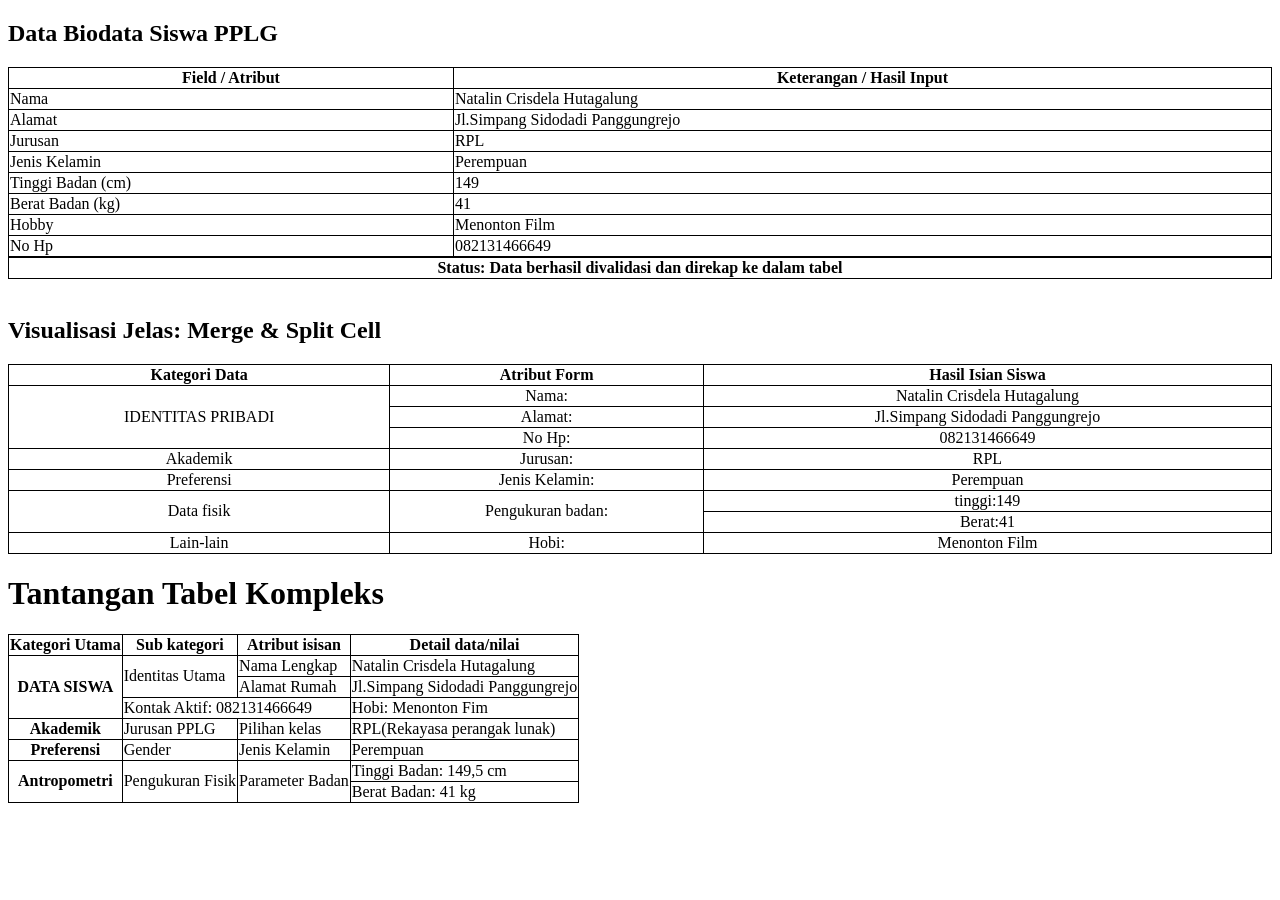
<file: 10rpl3_tabel.html>
<!DOCTYPE html>
<html lang="en">
<head>
    <meta charset="UTF-8">
    <meta name="viewport" content="width=device-width, initial-scale=1.0">
    <title>Document</title>
</head>
<body>
    <h2>Data Biodata Siswa PPLG</h2>
<style>
table, th, td {
  border: 1px solid black;
  border-collapse: collapse;
}
</style>
</head>
<body>

<table style="width:100%">
  <tr>
    <th>Field / Atribut</th>
    <th>Keterangan / Hasil Input</th>
  </tr>
  <tr>
    <td>Nama</td>
    <td>Natalin Crisdela Hutagalung</td>
  </tr>
  <tr>
    <td>Alamat</td>
    <td>Jl.Simpang Sidodadi Panggungrejo</td>
  </tr>
 <tr>
    <td>Jurusan</td>
    <td>RPL</td>
  </tr>
  <tr>
    <td>Jenis Kelamin</td>
    <td>Perempuan</td>
  </tr>
   <tr>
    <td>Tinggi Badan (cm)</td>
    <td>149</td>
  </tr>
  <tr>
    <td>Berat Badan (kg)</td>
    <td>41</td>
  </tr>
   <tr>
    <td>Hobby</td>
    <td>Menonton Film</td>
  </tr>
  <tr>
    <td>No Hp</td>
    <td>082131466649</td>
    </tr>
  </tr><table style="width:100%">
     <th>Status: Data berhasil divalidasi dan direkap ke dalam tabel</th>
    </table>
</table>
<br>
<table style="width:100%">
  <h2>Visualisasi Jelas: Merge & Split Cell</h2>

<table border="1" style="border-collapse: collapse; text-align: center; width: 100%;">
  <!-- BARIS 1: Header (3 Judul Kolom) -->
  <tr>
    <th>Kategori Data</th>
    <th>Atribut Form</th>
    <th>Hasil Isian Siswa</th>
  </tr>

  <!-- BARIS 2: Awal Merge 3 Baris (Kolom 1 mengambil jatah 3 baris ke bawah) -->
  <tr>
    <td rowspan="3">IDENTITAS PRIBADI</td>
    <td>Nama:</td>
    <td>Natalin Crisdela Hutagalung</td>
  </tr>
  
  <!-- BARIS 3: Data Baris ke-2 -->
  <tr>
    <td>Alamat:</td>
    <td>Jl.Simpang Sidodadi Panggungrejo</td>
  </tr>
  
  <!-- BARIS 4: Data Baris ke-3 -->
  <tr>
    <td>No Hp:</td>
    <td>082131466649</td>
  </tr>
  <tr>
    <td rowspan="1">Akademik</td>
    <td>Jurusan:</td>
    <td>RPL</td>
  </tr>
  <tr>
    <td rowspan="1">Preferensi</td>
    <td>Jenis Kelamin:</td>
    <td>Perempuan</td>
  </tr>
 <tr>
    <td rowspan="2" class="center">Data fisik</td>
    <td rowspan="2" class="center">Pengukuran badan:</td>
    <td>tinggi:149</td>
  </tr>
  <tr>
 <td>Berat:41</td>
 </tr>
  <tr>
 <td>Lain-lain</td>
 <td>Hobi:</td>
 <td>Menonton Film</td>
 </tr>
</table>
</table>
</table>
</body>
</html>
<h1>Tantangan Tabel Kompleks</h1>
 <table>
 <!-- HEADER -->
 <tr>
   <th>Kategori Utama </th>
   <th> Sub kategori</th>
   <th> Atribut isisan</th>
   <th>Detail data/nilai</th>
  </tr>

  <!-- DATA SISWA -->
  <tr>
 <!-- MERGE 3 BARIS -->
   <th class="kategori" rowspan="3">
   DATA SISWA
   </th>

  <!-- MERGE 2 BARIS -->
   <td class="sub" rowspan="2">
      Identitas Utama
   </td>

   <td class="atribut">
     Nama Lengkap
  </td>

  <td class="detail">
    Natalin Crisdela Hutagalung
  </td>

  </tr>


  <tr>

  <td class="atribut">
    Alamat Rumah
  </td>

  <td class="detail">
    Jl.Simpang Sidodadi Panggungrejo
  </td>

  </tr>


  <!-- BARIS KETIGA DATA SISWA -->
  <tr>

   <td colspan="2" class="kontak">
            Kontak Aktif: 082131466649
        </td>

   <td>Hobi: Menonton Fim</td>
 </tr>
  <th>Akademik</th>
    <td>Jurusan PPLG</td>
    <td>Pilihan kelas</td>
    <td>RPL(Rekayasa perangak lunak)</td>
    <tr>
  <th>Preferensi</th>
    <td>Gender</td>
    <td>Jenis Kelamin</td>
    <td>Perempuan</td>
    <tr>
      <tr>
    <th rowspan="2">Antropometri</th>
    <td rowspan="2">Pengukuran Fisik</td>
    <td rowspan="2">Parameter Badan</td>

    <td>
        Tinggi Badan: 149,5 cm
    </td>
  </tr>

  <tr>
    <td>
        Berat Badan: 41 kg
    </td>
  
    
  </table>
  </tr>
</table>
</file>
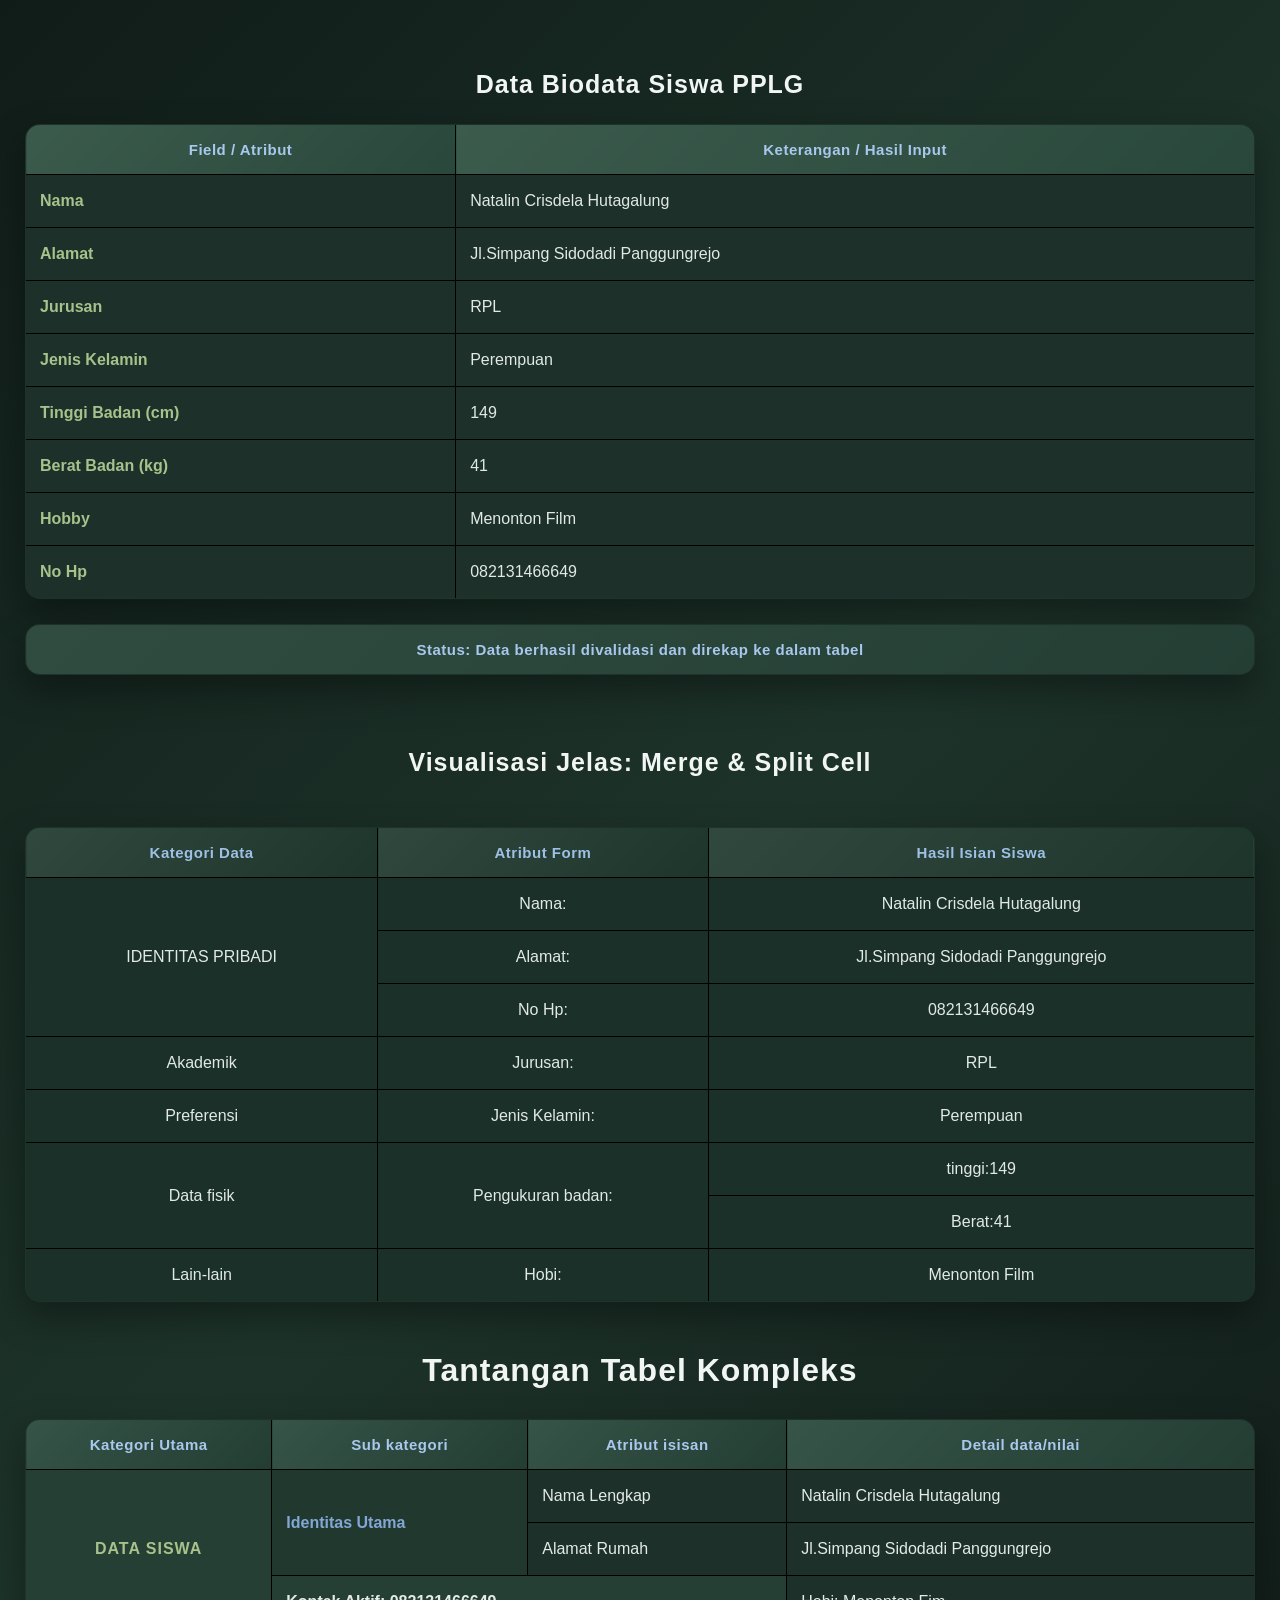
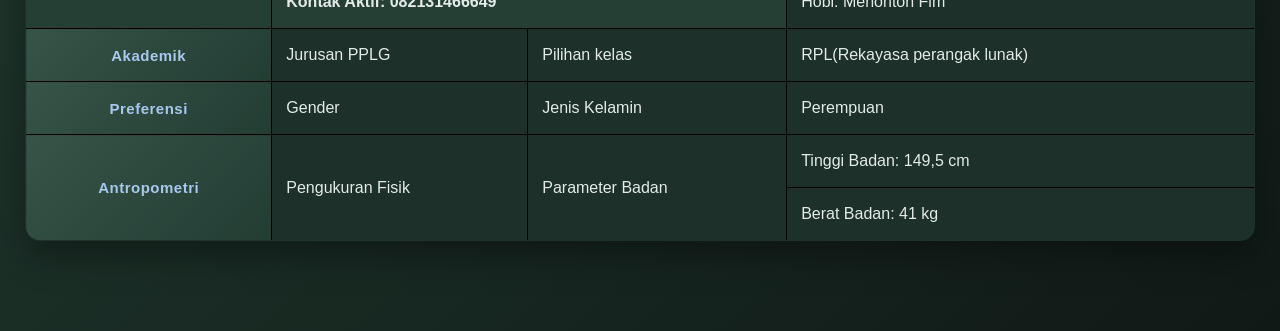
<file: tabel.html>
<!DOCTYPE html>
<html lang="en">

<head>

    <meta charset="UTF-8">

    <meta name="viewport"
          content="width=device-width, initial-scale=1.0">

    <title>Data Biodata Siswa</title>


    <style>

        /* =====================================
           BACKGROUND WEBSITE
        ===================================== */

        * {
            box-sizing: border-box;
        }


        body {

            margin: 0;

            padding: 40px 25px;

            font-family:
                Arial,
                Helvetica,
                sans-serif;

            color: #e8f0ed;

            background:
                linear-gradient(
                    135deg,
                    #101c18,
                    #1d332a,
                    #101916
                );

            min-height: 100vh;

        }



        /* =====================================
           JUDUL
        ===================================== */

        h1,
        h2 {

            text-align: center;

            color: #f1f5f4;

            letter-spacing: 1px;

        }


        h1 {

            font-size: 32px;

            margin-top: 50px;

            margin-bottom: 30px;

        }


        h2 {

            font-size: 25px;

            margin-top: 30px;

            margin-bottom: 25px;

        }



        /* =====================================
           TABEL UMUM
        ===================================== */

        table {

            width: 100%;

            margin: 25px auto;

            border-collapse: collapse;

            background:
                rgba(31, 51, 43, 0.96);

            border-radius: 15px;

            overflow: hidden;

            box-shadow:
                0 15px 35px
                rgba(0, 0, 0, 0.35);

        }



        /* =====================================
           HEADER TABEL
        ===================================== */

        th {

            background:
                linear-gradient(
                    135deg,
                    #304c40,
                    #243e34
                );

            color: #a9c8ed;

            padding: 16px 14px;

            font-size: 15px;

            letter-spacing: 0.5px;

            border: 1px solid #53647c;

        }



        /* =====================================
           ISI TABEL
        ===================================== */

        td {

            padding: 14px;

            color: #e1e9e6;

            background: #1d3029;

            border: 1px solid #40584e;

            line-height: 1.5;

        }



        /* =====================================
           EFEK HOVER
        ===================================== */

        tr {

            transition: 0.3s;

        }


        tbody tr:hover,
        table tr:hover {

            background: #2d493e;

        }


        td:hover {

            background: #304b40;

            color: #ffffff;

        }



        /* =====================================
           TABEL BIODATA PERTAMA
        ===================================== */

        table:first-of-type th {

            background:
                linear-gradient(
                    135deg,
                    #3b5b4d,
                    #29483b
                );

        }


        table:first-of-type td:first-child {

            color: #a8c28c;

            font-weight: bold;

            width: 35%;

        }



        /* =====================================
           STATUS VALIDASI
        ===================================== */

        th[colspan] {

            background:
                linear-gradient(
                    135deg,
                    #345443,
                    #263f34
                );

            color: #a8d49a;

            font-size: 14px;

        }



        /* =====================================
           TABEL MERGE & SPLIT
        ===================================== */

        table[border="1"] {

            border: 1px solid #53647c;

        }


        table[border="1"] th {

            background:
                linear-gradient(
                    135deg,
                    #30483e,
                    #1e352c
                );

            color: #9fc0e5;

        }


        table[border="1"] td {

            background: #1b3028;

        }



        /* =====================================
           KATEGORI
        ===================================== */

        .kategori {

            color: #a8c28c;

            font-size: 16px;

            letter-spacing: 1px;

        }


        .sub {

            color: #83a7d5;

            font-weight: bold;

        }


        .atribut {

            color: #dbe7e2;

            font-weight: 500;

        }


        .detail {

            color: #f1f5f4;

        }


        .kontak {

            background:
                #263f35;

            color: #a9c8ed;

            font-weight: bold;

        }


        .center {

            text-align: center;

            vertical-align: middle;

        }



        /* =====================================
           TABEL TANTANGAN
        ===================================== */

        table:last-of-type {

            margin-bottom: 50px;

        }


        table:last-of-type th {

            background:
                linear-gradient(
                    135deg,
                    #365448,
                    #233d33
                );

            color: #a9c8ed;

        }


        table:last-of-type td {

            color: #e3ebe8;

        }



        /* =====================================
           BARIS KATEGORI
        ===================================== */

        table:last-of-type .kategori {

            background:
                #263f35;

            color: #a8c28c;

            text-align: center;

        }


        table:last-of-type .sub {

            background:
                #21382f;

            color: #83a7d5;

        }



        /* =====================================
           RESPONSIVE
        ===================================== */

        @media (max-width: 700px) {

            body {

                padding: 25px 12px;

            }


            h1 {

                font-size: 25px;

            }


            h2 {

                font-size: 20px;

            }


            table {

                display: block;

                overflow-x: auto;

                white-space: nowrap;

            }


            th,
            td {

                padding: 11px 10px;

                font-size: 13px;

            }

        }



        /* =====================================
           SCROLLBAR
        ===================================== */

        ::-webkit-scrollbar {

            width: 9px;

            height: 9px;

        }


        ::-webkit-scrollbar-track {

            background: #101c18;

        }


        ::-webkit-scrollbar-thumb {

            background: #536f61;

            border-radius: 10px;

        }


        ::-webkit-scrollbar-thumb:hover {

            background: #739687;

        }

    </style>

</head>


<body>

    <h2>Data Biodata Siswa PPLG</h2>

    <style>

    table, th, td {

        border: 1px solid black;

        border-collapse: collapse;

    }

    </style>

</head>

<body>


<table style="width:100%">

  <tr>

    <th>Field / Atribut</th>

    <th>Keterangan / Hasil Input</th>

  </tr>


  <tr>

    <td>Nama</td>

    <td>Natalin Crisdela Hutagalung</td>

  </tr>


  <tr>

    <td>Alamat</td>

    <td>Jl.Simpang Sidodadi Panggungrejo</td>

  </tr>


  <tr>

    <td>Jurusan</td>

    <td>RPL</td>

  </tr>


  <tr>

    <td>Jenis Kelamin</td>

    <td>Perempuan</td>

  </tr>


  <tr>

    <td>Tinggi Badan (cm)</td>

    <td>149</td>

  </tr>


  <tr>

    <td>Berat Badan (kg)</td>

    <td>41</td>

  </tr>


  <tr>

    <td>Hobby</td>

    <td>Menonton Film</td>

  </tr>


  <tr>

    <td>No Hp</td>

    <td>082131466649</td>

  </tr>


  <table style="width:100%">

     <th>
        Status: Data berhasil divalidasi dan direkap ke dalam tabel
     </th>

  </table>

</table>


<br>


<table style="width:100%">

    <h2>
        Visualisasi Jelas: Merge & Split Cell
    </h2>


<table
    border="1"
    style="
        border-collapse: collapse;
        text-align: center;
        width: 100%;
    "
>


  <tr>

    <th>Kategori Data</th>

    <th>Atribut Form</th>

    <th>Hasil Isian Siswa</th>

  </tr>


  <tr>

    <td rowspan="3">
        IDENTITAS PRIBADI
    </td>

    <td>
        Nama:
    </td>

    <td>
        Natalin Crisdela Hutagalung
    </td>

  </tr>


  <tr>

    <td>
        Alamat:
    </td>

    <td>
        Jl.Simpang Sidodadi Panggungrejo
    </td>

  </tr>


  <tr>

    <td>
        No Hp:
    </td>

    <td>
        082131466649
    </td>

  </tr>


  <tr>

    <td rowspan="1">
        Akademik
    </td>

    <td>
        Jurusan:
    </td>

    <td>
        RPL
    </td>

  </tr>


  <tr>

    <td rowspan="1">
        Preferensi
    </td>

    <td>
        Jenis Kelamin:
    </td>

    <td>
        Perempuan
    </td>

  </tr>


  <tr>

    <td rowspan="2" class="center">
        Data fisik
    </td>

    <td rowspan="2" class="center">
        Pengukuran badan:
    </td>

    <td>
        tinggi:149
    </td>

  </tr>


  <tr>

    <td>
        Berat:41
    </td>

  </tr>


  <tr>

    <td>
        Lain-lain
    </td>

    <td>
        Hobi:
    </td>

    <td>
        Menonton Film
    </td>

  </tr>


</table>

</table>

</table>


<h1>
    Tantangan Tabel Kompleks
</h1>


<table>


 <tr>

   <th>Kategori Utama</th>

   <th>Sub kategori</th>

   <th>Atribut isisan</th>

   <th>Detail data/nilai</th>

 </tr>



 <tr>

   <th class="kategori" rowspan="3">

        DATA SISWA

   </th>


   <td class="sub" rowspan="2">

      Identitas Utama

   </td>


   <td class="atribut">

     Nama Lengkap

   </td>


   <td class="detail">

    Natalin Crisdela Hutagalung

   </td>

 </tr>



 <tr>

  <td class="atribut">

    Alamat Rumah

  </td>


  <td class="detail">

    Jl.Simpang Sidodadi Panggungrejo

  </td>

 </tr>



 <tr>

   <td colspan="2" class="kontak">

        Kontak Aktif: 082131466649

   </td>

   <td>
        Hobi: Menonton Fim
   </td>

 </tr>



 <tr>

  <th>
      Akademik
  </th>

  <td>
      Jurusan PPLG
  </td>

  <td>
      Pilihan kelas
  </td>

  <td>
      RPL(Rekayasa perangak lunak)
  </td>

 </tr>



 <tr>

  <th>
      Preferensi
  </th>

  <td>
      Gender
  </td>

  <td>
      Jenis Kelamin
  </td>

  <td>
      Perempuan
  </td>

 </tr>



 <tr>

   <th rowspan="2">
       Antropometri
   </th>

   <td rowspan="2">
       Pengukuran Fisik
   </td>

   <td rowspan="2">
       Parameter Badan
   </td>

   <td>
       Tinggi Badan: 149,5 cm
   </td>

 </tr>



 <tr>

   <td>
       Berat Badan: 41 kg
   </td>

 </tr>


</table>


</body>

</html>
</file>
